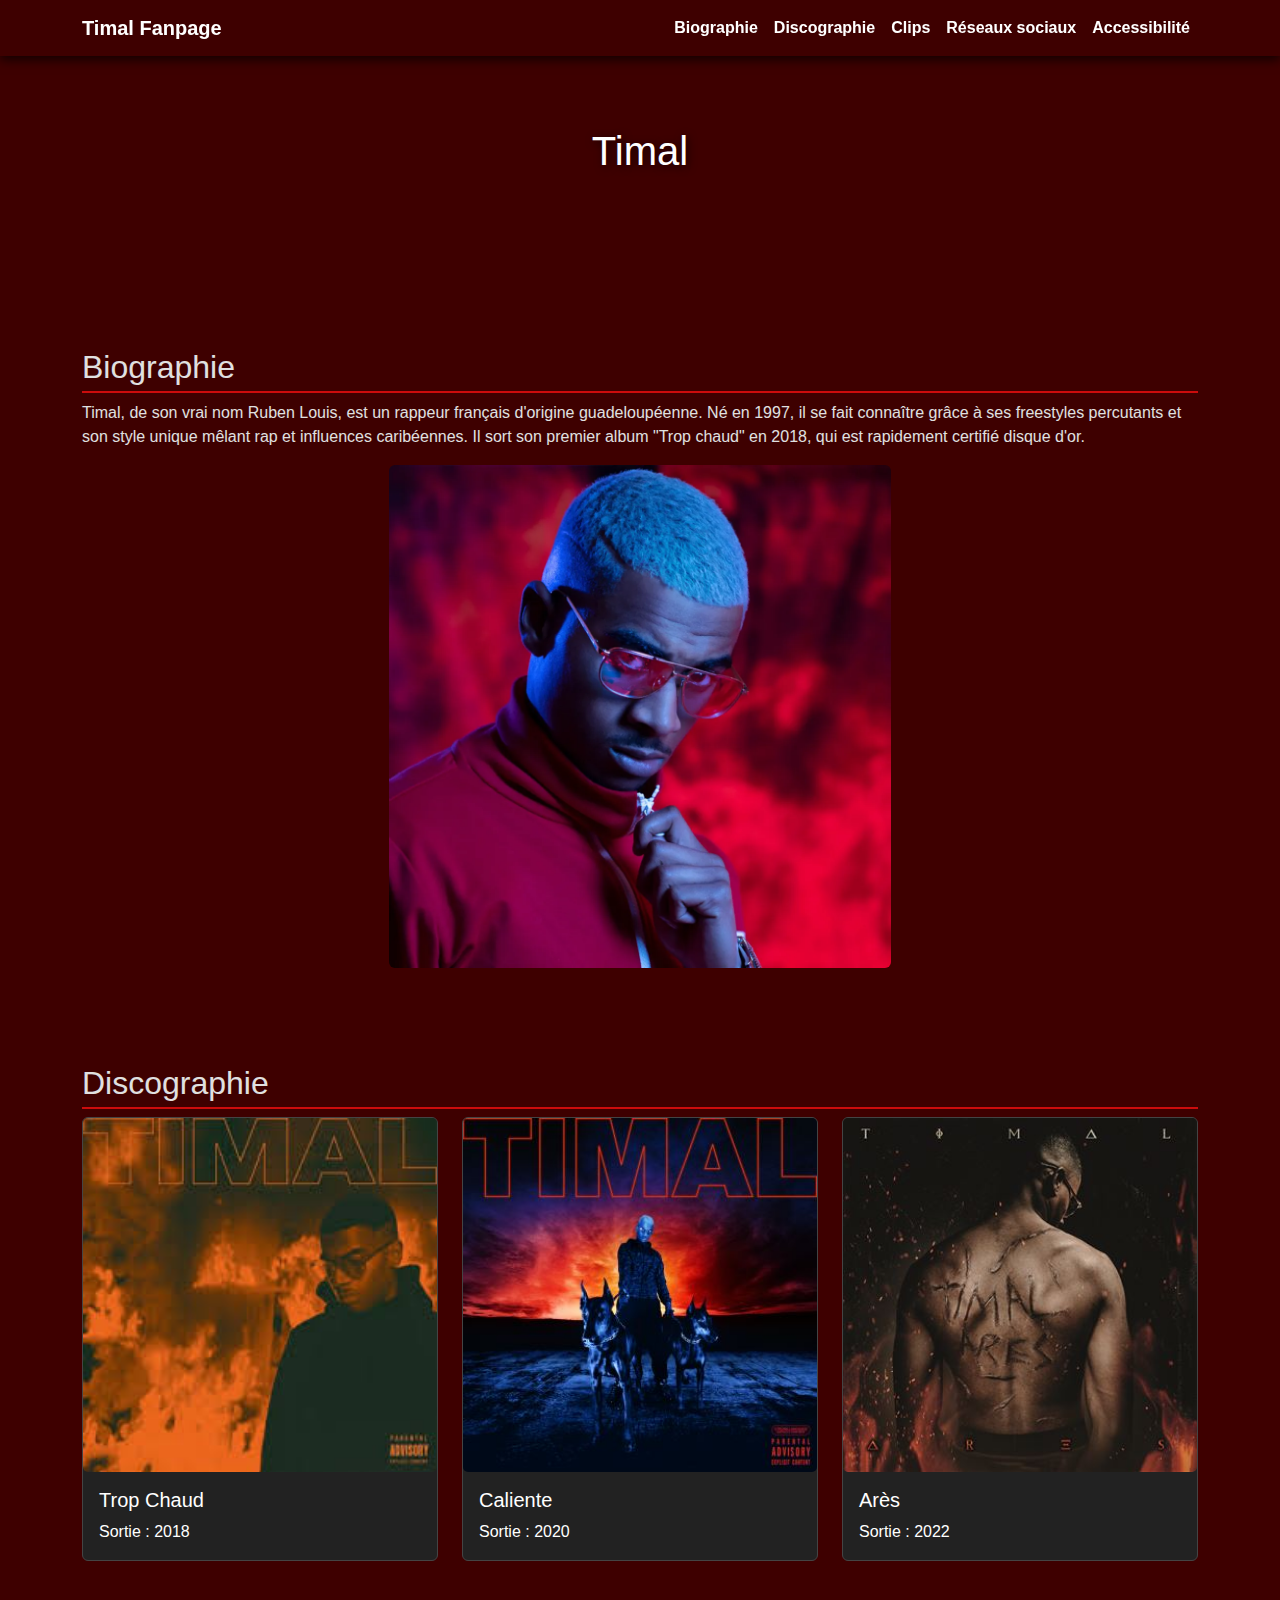
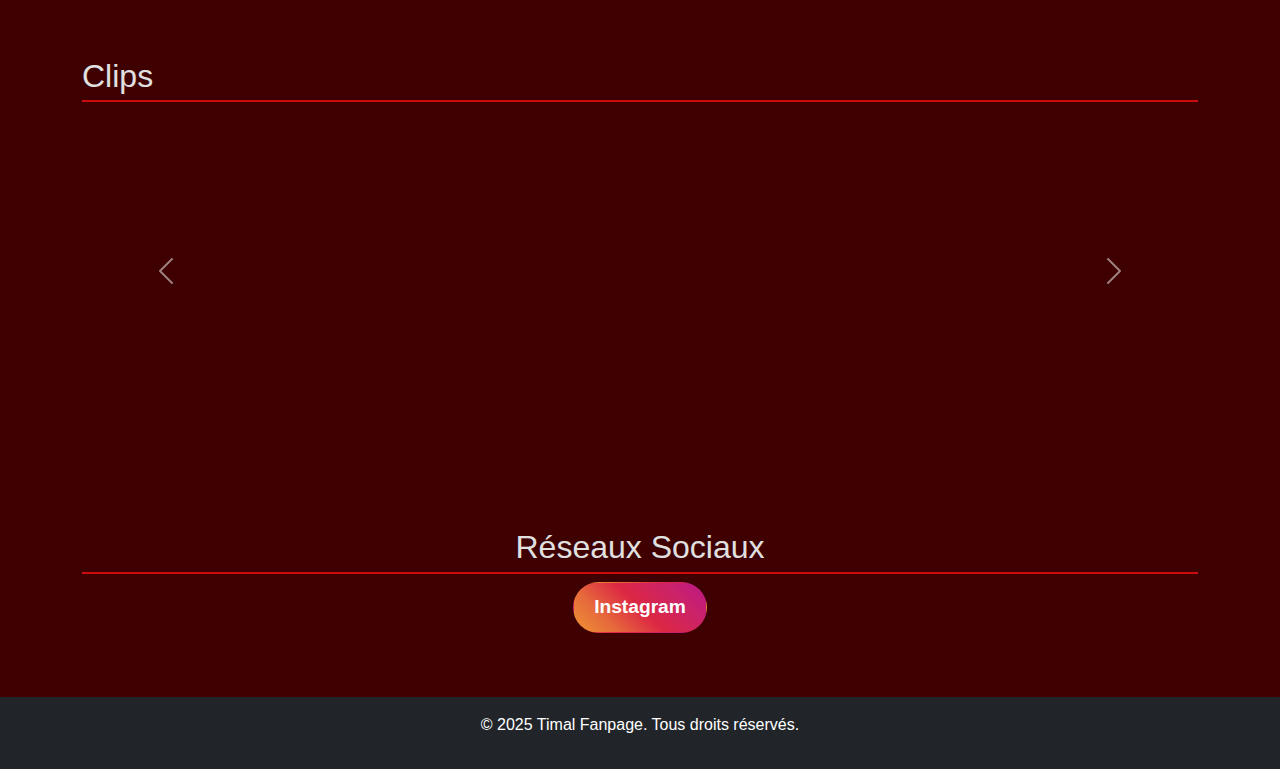
<file: index.html>
<!DOCTYPE html>
<html lang="fr">

<head>
    <meta charset="UTF-8">
    <meta name="viewport" content="width=device-width, initial-scale=1">
    <title>Timal Fanpage</title>
    <link rel="stylesheet" href="https://cdn.jsdelivr.net/npm/bootstrap@5.3.0/dist/css/bootstrap.min.css">
    <link rel="stylesheet" href="assets/css/style.css">
</head>

<body>
    <nav class="navbar navbar-expand-lg navbar-red bg-red" role="navigation" aria-label="Menu principal">
        <div class="container">
            <a class="navbar-brand" href="#">Timal Fanpage</a>
            <button class="navbar-toggler" type="button" data-bs-toggle="collapse" data-bs-target="#navbarNav"
                aria-controls="navbarNav" aria-expanded="false" aria-label="Basculer la navigation">
                <span class="navbar-toggler-icon"></span>
            </button>
            <div class="collapse navbar-collapse" id="navbarNav">
                <ul class="navbar-nav ms-auto">
                    <li class="nav-item"><a class="nav-link" href="#bio">Biographie</a></li>
                    <li class="nav-item"><a class="nav-link" href="#discographie">Discographie</a></li>
                    <li class="nav-item"><a class="nav-link" href="#clips">Clips</a></li>
                    <li class="nav-item"><a class="nav-link" href="#social">Réseaux sociaux</a></li>
                    <li class="nav-item"><a class="nav-link" href="accessibilite.html">Accessibilité</a></li>

                </ul>
            </div>
        </div>
    </nav>

    <header class="hero d-flex align-items-center justify-content-center text-center" role="banner"
        aria-label="Bannière avec image de Timal">
        <h1>Timal</h1>
    </header>

    <main role="main">
        
        <section id="bio" class="container py-5" aria-labelledby="bio-title">
            
            <h2 id="bio-title">Biographie</h2>

            <p>Timal, de son vrai nom Ruben Louis, est un rappeur français d'origine guadeloupéenne. Né en 1997, il se
                fait connaître grâce à ses freestyles percutants et son style unique mêlant rap et influences
                caribéennes. Il sort son premier album "Trop chaud" en 2018, qui est rapidement certifié disque d'or.
            </p>

            <div class="text-center">
                <img src="assets/img/Timal_carre.webp" alt="Portrait de Timal, artiste de musique urbaine"
                    class="img-fluid rounded img-bio">
            </div>
        </section>

        <section id="discographie" class="container py-5" aria-labelledby="discographie-title">
            <h2 id="discographie-title">Discographie</h2>
            <div class="row">
                <div class="col-md-4">
                    <div class="card">
                        <img src="assets/img/tropchaud.jpg" class="card-img-top"
                            alt="Pochette de l'album Trop Chaud de Timal, sorti en 2018">
                        <div class="card-body">
                            <h5 class="card-title">Trop Chaud</h5>
                            <p class="card-text">Sortie : 2018</p>
                        </div>
                    </div>
                </div>
                
                <div class="col-md-4">
                    <div class="card">
                        <img src="assets/img/caliente.jpg" class="card-img-top"
                            alt="Pochette de l'album Caliente de Timal, sorti en 2020">
                        <div class="card-body">
                            <h5 class="card-title">Caliente</h5>
                            <p class="card-text">Sortie : 2020</p>
                        </div>
                    </div>
                </div>
                
                <div class="col-md-4">
                    <div class="card">
                        <img src="assets/img/ares.jpg" class="card-img-top"
                            alt="Pochette de l'album Arès de Timal, sorti en 2022">
                        <div class="card-body">
                            <h5 class="card-title">Arès</h5>
                            <p class="card-text">Sortie : 2022</p>
                        </div>
                    </div>
                </div>
            </div>
        </section>

        <section id="clips" class="container py-5" aria-labelledby="clips-title">

            <h2 id="clips-title">Clips</h2>

            <div id="carouselExample" class="carousel slide" data-bs-ride="carousel">
                <div class="carousel-inner">
                    
                    <div class="carousel-item active">
                        <iframe width="100%" height="315"
                            src="https://www.youtube.com/embed/aC8lPa8pMA4?si=FjpCtMAjMvbBKr5Xcc_load_policy=1"
                            title="Clip de Timal - 4ème Rapport" frameborder="0" allowfullscreen></iframe>

                    </div>
                    
                    <div class="carousel-item">
                        <iframe width="100%" height="315"
                            src="https://www.youtube.com/embed/IT6ytlGqeBU?si=9hxAJA3EuZPc6d20cc_load_policy=1"
                            title="Clip de Timal - Vatos" frameborder="0" allowfullscreen></iframe>

                    </div>
                    
                    <div class="carousel-item">
                        <iframe width="100%" height="315"
                            src="https://www.youtube.com/embed/n8yN404Z2Tg?si=y60xwAnXL_hehIIIcc_load_policy=1"
                            title="Clip de Timal - Arrivant" frameborder="0" allowfullscreen></iframe>

                    </div>
                </div>
                <button class="carousel-control-prev" type="button" data-bs-target="#carouselExample"
                    data-bs-slide="prev" aria-label="Clip précédent">
                    <span class="carousel-control-prev-icon" aria-hidden="true"></span>
                </button>
                <button class="carousel-control-next" type="button" data-bs-target="#carouselExample"
                    data-bs-slide="next" aria-label="Clip suivant">
                    <span class="carousel-control-next-icon" aria-hidden="true"></span>
                </button>
            </div>
        </section>

        <section id="social" class="container py-5 text-center" aria-labelledby="social-title">
            <h2 id="social-title">Réseaux Sociaux</h2>
            <p>
                <a href="https://www.instagram.com/timalofficial?utm_source=ig_web_button_share_sheet&igsh=ZDNlZDc0MzIxNw=="
                    class="btn btn-instagram" target="_blank" rel="noopener noreferrer"
                    aria-label="Lien vers Instagram de Timal">
                    <i class="fab fa-instagram"></i> Instagram
                </a>
            </p>
        </section>

    </main>
    
    
    
    
    <footer class="bg-dark text-white text-center py-3" role="contentinfo">
        <p>&copy; 2025 Timal Fanpage. Tous droits réservés.</p>
    </footer>

    <script src="https://cdn.jsdelivr.net/npm/bootstrap@5.3.0/dist/js/bootstrap.bundle.min.js"></script>
</body>

</html>
</file>
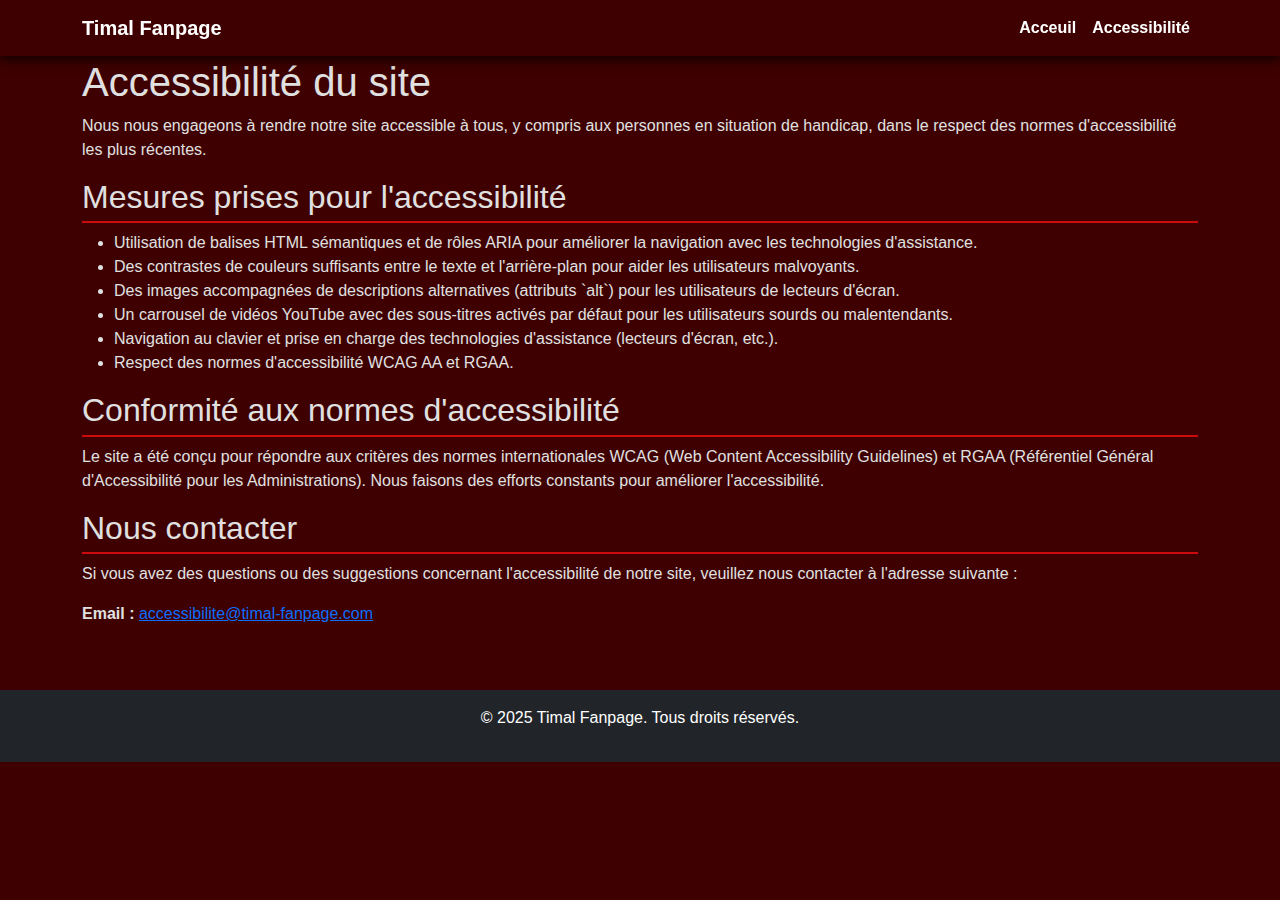
<file: accessibilite.html>
<!DOCTYPE html>
<html lang="fr">

<head>
    <meta charset="UTF-8">
    <meta name="viewport" content="width=device-width, initial-scale=1">
    <title>Accessibilité - Timal Fanpage</title>
    <link rel="stylesheet" href="https://cdn.jsdelivr.net/npm/bootstrap@5.3.0/dist/css/bootstrap.min.css">
    <link rel="stylesheet" href="assets/css/style.css">
</head>

<body>
    <nav class="navbar navbar-expand-lg navbar-red bg-red" role="navigation" aria-label="Menu principal">
        <div class="container">
            <a class="navbar-brand" href="#">Timal Fanpage</a>
            <button class="navbar-toggler" type="button" data-bs-toggle="collapse" data-bs-target="#navbarNav"
                aria-controls="navbarNav" aria-expanded="false" aria-label="Basculer la navigation">
                <span class="navbar-toggler-icon"></span>
            </button>
            <div class="collapse navbar-collapse" id="navbarNav">
                <ul class="navbar-nav ms-auto">
                    <li class="nav-item"><a class="nav-link" href="index.html">Acceuil</a></li>
                    <li class="nav-item"><a class="nav-link" href="#">Accessibilité</a></li>
                </ul>
            </div>
        </div>
    </nav>

    <main role="main" class="container py-5">
        <h1>Accessibilité du site</h1>

        <section id="intro">
            <p>Nous nous engageons à rendre notre site accessible à tous, y compris aux personnes en situation de handicap, dans le respect des normes d'accessibilité les plus récentes.</p>
        </section>

        <section id="measures">
            <h2>Mesures prises pour l'accessibilité</h2>
            <ul>
                <li>Utilisation de balises HTML sémantiques et de rôles ARIA pour améliorer la navigation avec les technologies d'assistance.</li>
                <li>Des contrastes de couleurs suffisants entre le texte et l'arrière-plan pour aider les utilisateurs malvoyants.</li>
                <li>Des images accompagnées de descriptions alternatives (attributs `alt`) pour les utilisateurs de lecteurs d'écran.</li>
                <li>Un carrousel de vidéos YouTube avec des sous-titres activés par défaut pour les utilisateurs sourds ou malentendants.</li>
                <li>Navigation au clavier et prise en charge des technologies d'assistance (lecteurs d'écran, etc.).</li>
                <li>Respect des normes d'accessibilité WCAG AA et RGAA.</li>
            </ul>
        </section>

        <section id="standards">
            <h2>Conformité aux normes d'accessibilité</h2>
            <p>Le site a été conçu pour répondre aux critères des normes internationales WCAG (Web Content Accessibility Guidelines) et RGAA (Référentiel Général d'Accessibilité pour les Administrations). Nous faisons des efforts constants pour améliorer l'accessibilité.</p>
        </section>

        <section id="contact">
            <h2>Nous contacter</h2>
            <p>Si vous avez des questions ou des suggestions concernant l'accessibilité de notre site, veuillez nous contacter à l'adresse suivante :</p>
            <p><strong>Email :</strong> <a href="mailto:accessibilite@timal-fanpage.com">accessibilite@timal-fanpage.com</a></p>
        </section>
    </main>

    <footer class="bg-dark text-white text-center py-3" role="contentinfo">
        <p>&copy; 2025 Timal Fanpage. Tous droits réservés.</p>
    </footer>

    <script src="https://cdn.jsdelivr.net/npm/bootstrap@5.3.0/dist/js/bootstrap.bundle.min.js"></script>
</body>

</html>
</file>
<file: assets/css/style.css>
body {
    background-color: #3e0000;
    color: #e0e0e0;
    font-family: Arial, sans-serif;
}

.navbar {
    box-shadow: 0px 4px 10px rgba(0, 0, 0, 0.7);
    position: fixed;
    width: 100%;
    top: 0;
    left: 0;
    z-index: 1030; 
}
.navbar-nav .nav-link {
    font-weight: bold;
    color: white;
}
.navbar-brand {
    font-weight: bold;
    color: white;
}


.hero {
    height: 300px;
    color: white;
    text-shadow: 2px 2px 8px rgba(0, 0, 0, 0.7);
}

h1{
    margin-top: 10px;
}

h2 {
    border-bottom: 2px solid #cc0c0c;
    padding-bottom: 5px;
}

.card {
    background-color: #222;
    border: 1px solid #444;
    color: white;
}

.card img {
    width: 100%;
    height: auto;
    border-radius: 5px;
}

.carousel iframe {
    border-radius: 10px;
}

.footer {
    background-color: #121212;
}

.img-bio {
    max-width: 45%;
    height: auto;
}



.btn-instagram {
    display: inline-block;
    background: linear-gradient(45deg, #f09433, #e6683c, #dc2743, #cc2366, #bc1888);
    color: white;
    padding: 10px 20px;
    border-radius: 50px;
    font-size: 1.2rem;
    font-weight: bold;
    text-decoration: none;
    transition: 0.3s ease-in-out;
}

.btn-instagram:hover {
    background: linear-gradient(45deg, #bc1888, #cc2366, #dc2743, #e6683c, #f09433);
    text-decoration: none;
    transform: scale(1.1);
}
</file>
